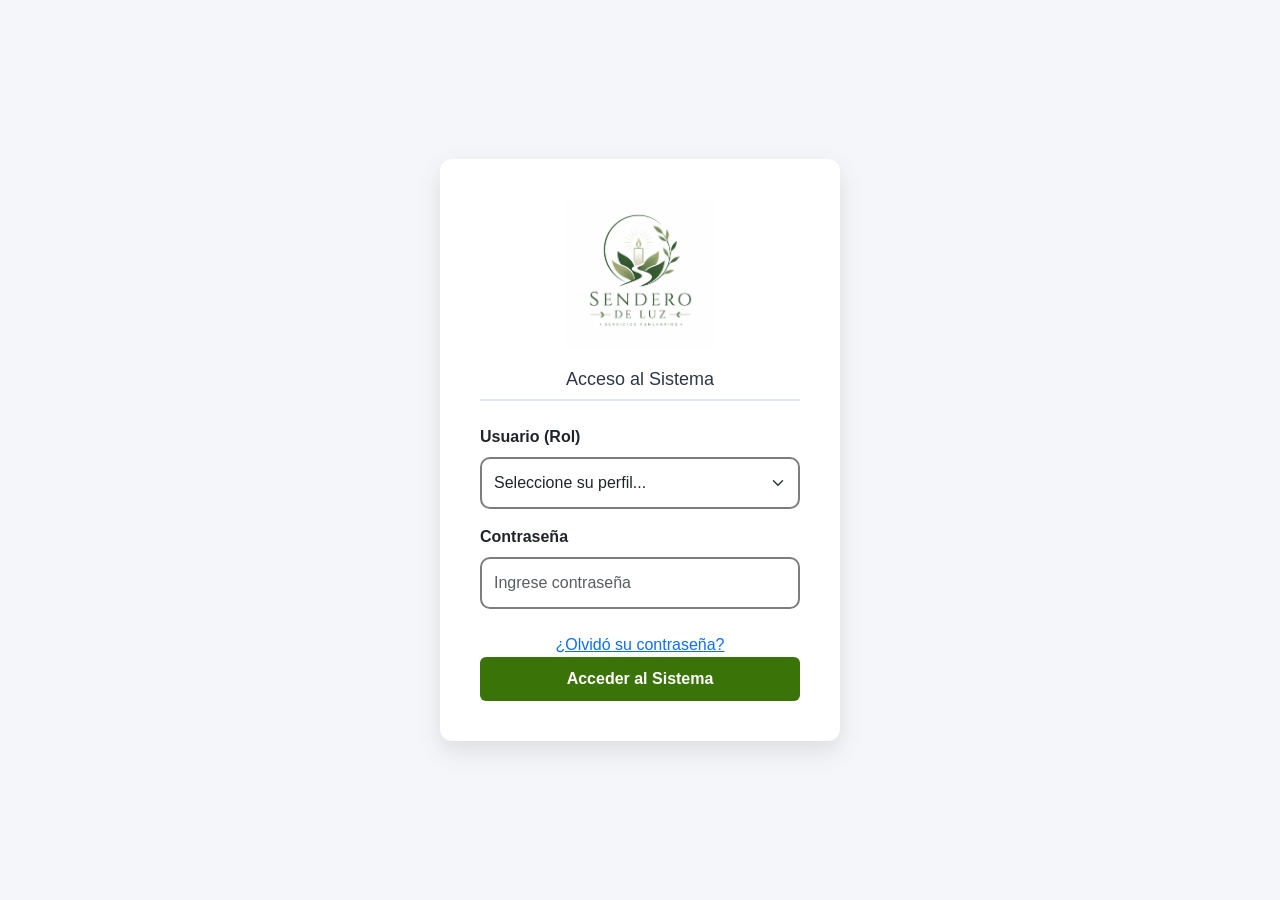
<file: index.html>
<!doctype html>
<html lang="es">
  <head>
    <meta charset="UTF-8" />
    <meta name="viewport" content="width=device-width, initial-scale=1.0" />
    <title>Login - CRM Funeraria</title>
    <link
      href="https://cdn.jsdelivr.net/npm/bootstrap@5.3.3/dist/css/bootstrap.min.css"
      rel="stylesheet"
    />
    <link rel="stylesheet" href="cinthya/style.css" />
    <style>
      /*Estilos rapidos solo para centrar el login de forma elegante*/
      body {
        background-color: #f5f6fa;
        display: flex;
        justify-content: center;
        align-items: center;
        height: 100vh;
        overflow: hidden;
      }
      .login-card {
        background: white;
        padding: 40px;
        border-radius: 12px;
        box-shadow: 0 10px 25px rgba(0, 0, 0, 0.1);
        width: 100%;
        max-width: 400px;
        text-align: center;
      }
      .login-card img {
        max-width: 150px;
        margin-bottom: 20px;
        border-radius: 8px;
      }
      .btn-login {
        background-color: #3a7307;
        color: white;
        width: 100%;
        font-weight: bold;
        padding: 10px;
        border-radius: 6px;
        border: none;
        transition: 0.3s;
      }
      .btn-login:hover {
        background-color: #2b5405;
      }
    </style>
  </head>
  <body>
    <div class="login-card">
      <img src="cinthya/logo.jpeg" alt="Logo CRM" />
      <h3 class="mb-4" style="color: #2d3748">Acceso al Sistema</h3>

      <form id="login-form">
        <div class="mb-3 text-start">
          <label for="username" class="form-label fw-bold">Usuario (Rol)</label>
          <select id="username" class="form-select" required>
            <option value="">Seleccione su perfil...</option>
            <option value="admin">Administrador General</option>
            <option value="vendedor">Asesor de Ventas</option>
          </select>
        </div>

        <div class="mb-4 text-start">
          <label for="password" class="form-label fw-bold">Contraseña</label>
          <input
            type="password"
            id="password"
            class="form-control"
            placeholder="Ingrese contraseña"
            required
          />
        </div>
        <div style="text-align: center; margin-top: 10px">
          <a href="recuperar.html" id="recuperar">¿Olvidó su contraseña?</a>
        </div>

        <button type="submit" class="btn-login">Acceder al Sistema</button>
      </form>
    </div>

    <script src="felipe/auth.js"></script>
  </body>
</html>
</file>
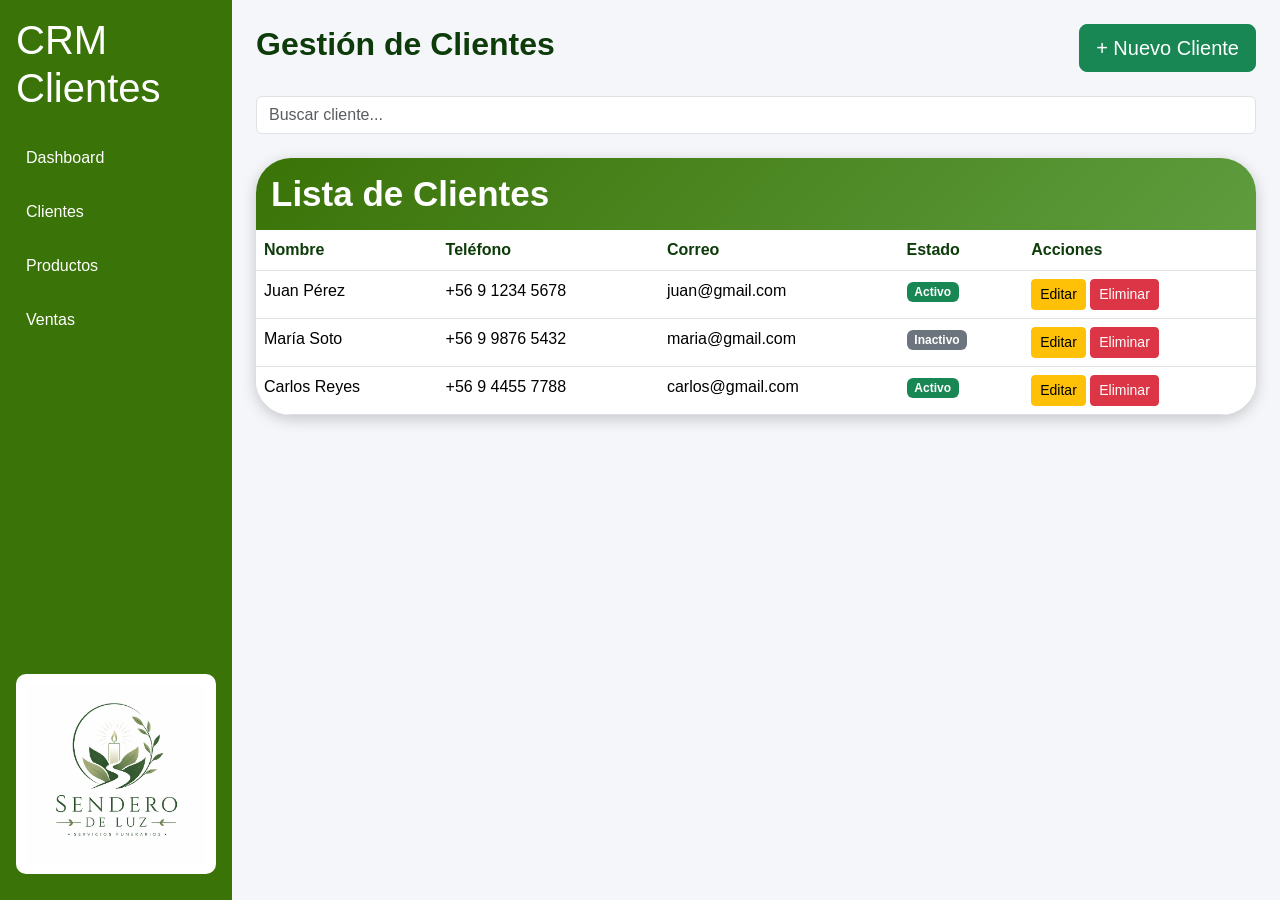
<file: clientes.html>
<!DOCTYPE html>
<html lang="es">
<!--Encabezado-->
<head>
    <!--Configuracion de caracteres como la ñ, acentos, tec-->
    <meta charset="UTF-8">
    <!--Pagina sea responsive(adapta la pagina al tamaño del dispositivo)-->
    <meta name="viewport" content="width=device-width, initial-scale=1.0">
    <!--Nombre de la pestaña del navegador-->
    <title>Clientes CRM</title>
    <!--Bootstrap (libreria CSS)-->
    <link href="https://cdn.jsdelivr.net/npm/bootstrap@5.3.3/dist/css/bootstrap.min.css" rel="stylesheet">
    <!--Conectado al CSS-->
    <link rel="stylesheet" href="style.css">
</head>
<!--Cuerpo de la pagina de clientes-->
<body>
    <div class="d-flex">
        <!--Menu lateral-->
        <div class="sidebar text-white p-3">
            <div>
                <h1 class="mb-4">
                CRM Clientes
                 </h1>
                <!--Lista del menu lateral (opciones)-->
                <div class="nav flex-column">
                    <a href="dashboard.html" class="nav-link">
                        Dashboard
                    </a>
                    <a href="clientes.html" class="nav-link">
                        Clientes
                    </a>
                    <a href="#" class="nav-link">
                        Productos
                    </a>
                    <a href="#" class="nav-link">
                        Ventas
                    </a>
                </div>
            </div>
            <!--Logo de la funeraria, debajo del menu lateral-->
        <img src="logo.jpeg" alt="Logo CRM" class="logo">
        </div>
        <!--================================-->
        <!--Contenido principal-->
        <div class="container-fluid p-4">
            <!--Titulo-->
            <div class="d-flex justify-content-between align-items-center mb-4">
                <h2>Gestión de Clientes</h2>
                <button class="btn btn-success btn-lg">
                    + Nuevo Cliente
                </button>
            </div>
            <!--Buscador-->
            <div class="mb-4">
                <input 
                    type="text"
                    class="form-control"
                    placeholder="Buscar cliente..."
                >
            </div>
            <!--Tabla central de lista de clientes-->
            <div class="card tabla-card">
                <!--Encabezado de la lista-->
                <div class="tabla-header">
                    <h3>Lista de Clientes</h3>
                </div>
                <!--Encabezado (Columnas)-->
                <div class="table-responsive">
                    <table class="table table-hover mb-0">
                        <thead class="encabezado-tabla">
                            <!--Columnas(tr)-->
                            <tr>
                                <th>Nombre</th>
                                <th>Teléfono</th>
                                <th>Correo</th>
                                <th>Estado</th>
                                <th>Acciones</th>
                            </tr>
                        </thead>
                        <!--Datos de la tabla-->
                        <tbody>
                            <!--Filas de los lclientes(tr)-->
                            <tr>
                                <!--Nombre-->
                                <td>Juan Pérez</td>
                                <!--Telefono-->
                                <td>+56 9 1234 5678</td>
                                <!--Correo-->
                                <td>juan@gmail.com</td>
                                <!--Estado del cliente-->
                                <td>
                                    <!--Cajita verde bootstrap-->
                                    <!--Exiten diferentes colores:
                                    bg-:
                                    success -> verde
                                    danger -> rojo
                                    warning -> amarillo
                                    primary -> azul
                                    secondary -> gris 
                                    -->
                                    <span class="badge bg-success">
                                        Activo
                                    </span>
                                </td>
                                <!--Acciones-->
                                <td>
                                    <!--Botones de las acciones-->

                                    <!--Boton del editar-->
                                    <button class="btn btn-warning btn-sm">
                                        Editar
                                    </button>
                                    <!--Boton del eliminar-->
                                    <button class="btn btn-danger btn-sm">
                                        Eliminar
                                    </button>
                                </td>
                            </tr>
                            <!--Cliente 2 (mismo orden anterioir)-->
                            <tr>
                                <td>María Soto</td>
                                <td>+56 9 9876 5432</td>
                                <td>maria@gmail.com</td>
                                <td>
                                    <span class="badge bg-secondary">
                                        Inactivo
                                    </span>
                                </td>
                                <td>
                                    <button class="btn btn-warning btn-sm">
                                        Editar
                                    </button>
                                    <button class="btn btn-danger btn-sm">
                                        Eliminar
                                    </button>
                                </td>
                            </tr>
                            <!--Cliente 3 (mismo orden anterioir)-->
                            <tr>
                                <td>Carlos Reyes</td>
                                <td>+56 9 4455 7788</td>
                                <td>carlos@gmail.com</td>
                                <td>
                                    <span class="badge bg-success">
                                        Activo
                                    </span>
                                </td>
                                <td>
                                    <button class="btn btn-warning btn-sm">
                                        Editar
                                    </button>
                                    <button class="btn btn-danger btn-sm">
                                        Eliminar
                                    </button>
                                </td>
                            </tr>
                        </tbody>
                    </table>
                </div>
            </div>
        </div>
    </div>
</body>
</html>
</file>
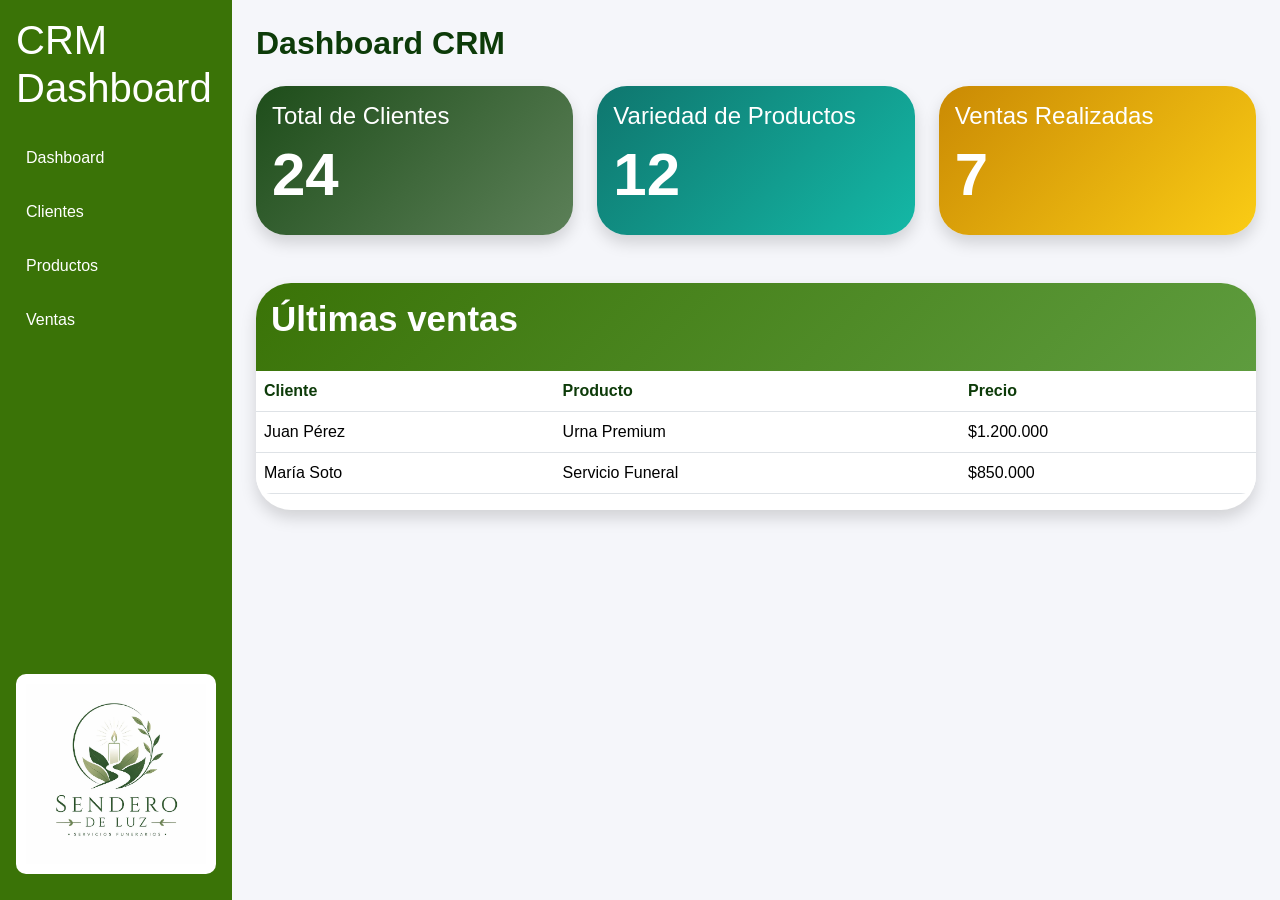
<file: dashboard.html>
<!--Este archivo esta escrito en HTML-->
<!DOCTYPE html>
<!--Idioma de la pagina (español)-->
<html lang="es">
<!--Encabezado-->
<head>
    <!--Configuracion de caracteres como la ñ, acentos, tec-->
    <meta charset="UTF-8">
    <!--Pagina sea responsive(adapta la pagina al tamaño del dispositivo)-->
    <meta name="viewport" content="width=device-width, initial-scale=1.0">
    <!--Nombre de la pestaña del navegador-->
    <title>CRM Ventas</title>
    <!--Bootstrap (libreria CSS)-->
    <link href="https://cdn.jsdelivr.net/npm/bootstrap@5.3.3/dist/css/bootstrap.min.css" rel="stylesheet">
    <!--Conectado al CSS-->
    <link rel="stylesheet" href="style.css">
</head>
<body>
<!--Cuerpo de la pagina, lo visible-->
<!--Crea un contenedor flexbox (caja flexible) -->
<div class="d-flex">
    <!--Sidebar/Menu lateral-->
    <!--text-white hace que el texto sea blanco-->
    <!--p-3 agrega un espacio interioir(p de padding y 3 tamaño mediano)-->
    <!--div es un contenedor para organizar elementos-->
    <div class="sidebar text-white p-3">
        <!--Parte superior del menu-->
        <div>
            <!--Titulo principal-->
            <!--mb-4 es m de margen, b de boton y 4 de tamaño, por ende agrega espacio debajo del titulo-->
            <h1 class="mb-4">
                CRM Dashboard 
            </h1>
            <!--Lista del menu lateral(opciones)-->
            <!--ul es unordered list (lista no ordenada)-->
            <ul class="nav flex-column">
                <!--Item dashboard-->
                <!--nav es un bootstrap que transforma la lista en navegacion-->
                <li class="nav-item">
                    <!--Link-->
                    <!--a es un enlace y hfref define a donde va-->
                    <a href="dashboard.html" class="nav-link text-white">
                        Dashboard
                    </a>
                </li>
                <!--Item clientes-->
                <li class="nav-item">
                    <!--Link-->
                    <a href="clientes.html" class="nav-link text-white">
                        Clientes
                    </a>
                </li>
                <!--Item productos-->
                <li class="nav-item">
                    <!--Link-->
                    <a href="productos.html" class="nav-link text-white">
                        Productos
                    </a>
                </li>
                <!--Item ventas-->
                <li class="nav-item">
                    <!--Link-->
                    <a href="ventas.html" class="nav-link text-white">
                        Ventas
                    </a>
                </li>
            </ul>
        </div>
        <!--Logo de la funeraria, debajo del menu lateral-->
        <!--src indica el archivo de imagen-->
        <!--alt es por si la imagen falla aparece este texto-->
        <img src="logo.jpeg" alt="Logo CRM" class="logo">
    </div>
    <!--Contenido principal-->
    <!--container-fluid es clase bootstrap y hace que el contendor ocupe todo el ancho disponible-->
    <!--p-4 es el padding interno (espacio aldededor del contenido)-->
    <div class="container-fluid p-4">
        <!--Titulo secundario-->
        <!--mb-4 es el margen, espacio debajo-->
        <h2 class="mb-4">
            Dashboard CRM
        </h2>
        <!--Fila de tarjetas-->
        <div class="row">
            <!--Tarjeta clientes-->
            <!--col-md-4 es la division en 12/4 por ende son 3 tarjetas-->
            <div class="col-md-4">
                <!--Cracion de la tarjeta clientes-->
                <!--shadow agerga sombra-->
                <div class="card clientes-card shadow p-3">
                    <!--Titulo mas pequeño, es de la tarjeta-->
                    <h5>
                        Total de Clientes
                    </h5>
                    <h1>
                        24
                    </h1>
                </div>
            </div>
            <!--Tarjeta productos-->
            <div class="col-md-4">
                <div class="card productos-card shadow p-3">
                    <h5>
                        Variedad de Productos
                    </h5>
                    <h1>
                        12
                    </h1>
                </div>
            </div>
            <!--Tarjeta ventas-->
            <div class="col-md-4">
                <div class="card ventas-card shadow p-3">
                    <h5>
                        Ventas Realizadas
                    </h5>
                    <h1>
                        7
                    </h1>
                </div>
            </div>
        </div>
        <!--Tarjeta que tiene la tabla grande-->
        <div class="card tabla-card shadow mt-5">
            <!--Titulo de la tabla-->
            <div class="tabla-header">
                <h3 class="mb-3">
                Últimas ventas
            </h3>
            </div>
            <!--Crea una tabla-->
            <table class="table">
                <!--Encabezado de la tabla-->
                <thead class="encabezado-tabla">
                    <!--Fila del encabezado (columnas)-->
                    <tr>
                        <!--Columna 1-->
                        <th>
                            Cliente
                        </th>
                        <!--Columna 2-->
                        <th>
                            Producto
                        </th>
                        <!--Columna 3-->
                        <th>
                            Precio
                        </th>
                    </tr>
                </thead>
                <!--Cuerpo de la tabla-->
                <tbody>
                    <!--Fila 1-->
                    <tr>
                        <!--Dato 1-->
                        <td>
                            Juan Pérez
                        </td>

                        <!--Dato 2-->
                        <td>
                            Urna Premium
                        </td>
                        <!--Dato 3-->
                        <td>
                            $1.200.000
                        </td>
                    </tr>
                    <!--Fila 2-->
                    <tr>
                        <!--Dato 1-->
                        <td>
                            María Soto
                        </td>
                        <!--Dato 2-->
                        <td>
                            Servicio Funeral
                        </td>
                        <!--Dato 3-->
                        <td>
                            $850.000
                        </td>
                    </tr>
                </tbody>
            </table>
        </div>
    </div>
</div>
</body>
</html>
</file>
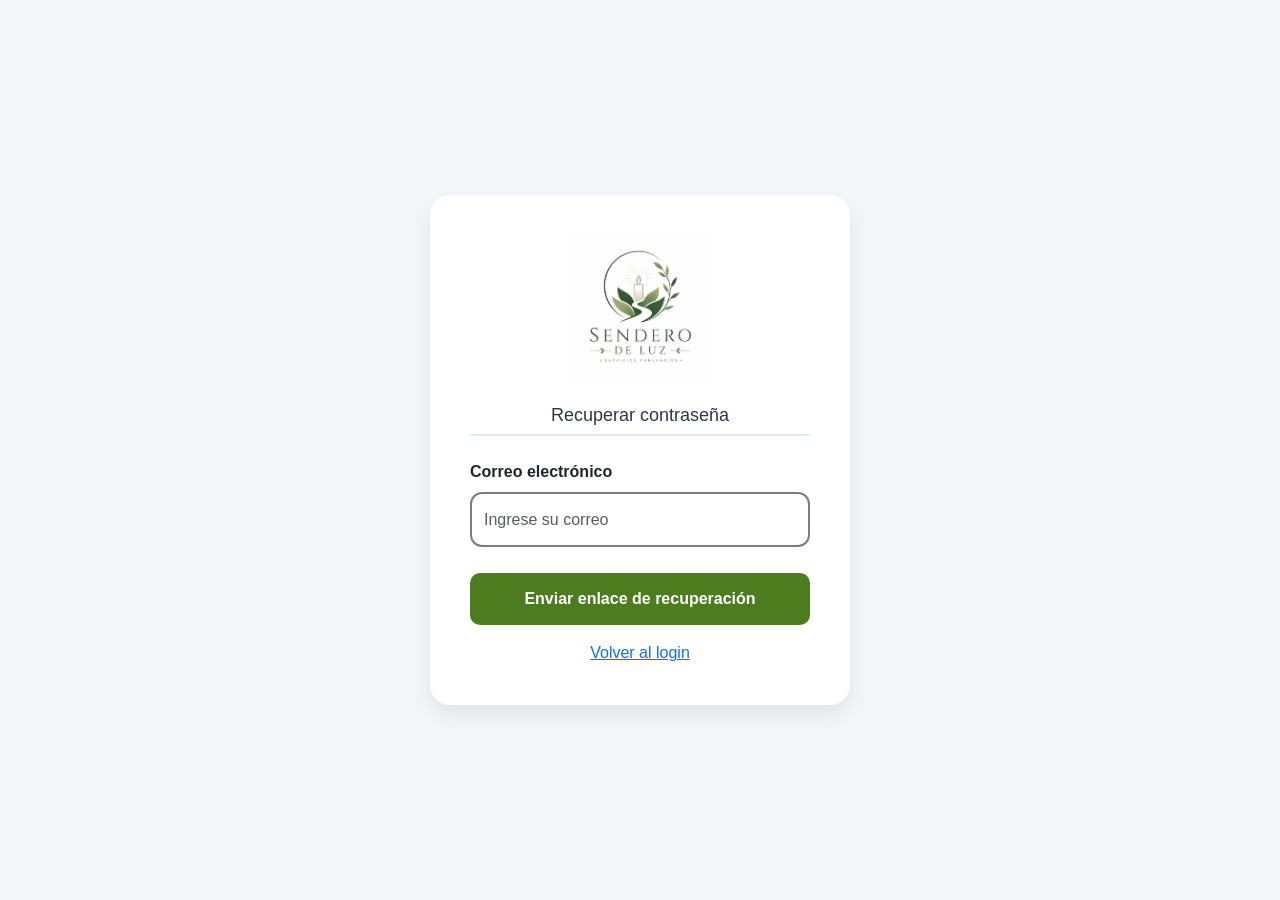
<file: recuperar.html>
<!doctype html>
<html lang="es">
  <head>
    <meta charset="UTF-8" />
    <title>Recuperar contraseña</title>
    <link
      rel="stylesheet"
      href="https://cdn.jsdelivr.net/npm/bootstrap@5.3.3/dist/css/bootstrap.min.css"
    />
    <link rel="stylesheet" href="cinthya/style.css" />
    <style>
      body {
        background: #f5f6fa;
        font-family: Arial, Helvetica, sans-serif;
        display: flex;
        justify-content: center;
        align-items: center;
        min-height: 100vh;
        margin: 0;
      }

      .login-card {
        background: white;
        width: 420px;
        padding: 40px;
        border-radius: 20px;
        box-shadow: 0 10px 25px rgba(0, 0, 0, 0.08);
        text-align: center;
      }

      .login-card img {
        width: 150px;
        height: auto;
        margin-bottom: 20px;
      }

      .form-control {
        height: 55px;
        border-radius: 12px;
      }

      .btn-login {
        background: #4d7c1f;
        color: white;
        border: none;
        width: 100%;
        padding: 14px;
        border-radius: 10px;
        font-weight: bold;
        margin-top: 10px;
      }

      .btn-login:hover {
        background: #3b5f17;
      }
    </style>
  </head>
  <body>
    <div class="login-card">
      <img
        src="cinthya/logo.jpeg"
        alt="Logo CRM"
        style="
          width: 150px;
          height: auto;
          display: block;
          margin: 0 auto 20px auto;
        "
      />
      <h3 class="mb-4" style="color: #2d3748">Recuperar contraseña</h3>

      <form>
        <div class="mb-3 text-start">
          <label class="form-label fw-bold"> Correo electrónico </label>
          <input
            type="email"
            class="form-control"
            placeholder="Ingrese su correo"
            required
          />
        </div>

        <button
          type="button"
          class="btn-login"
          onclick="
            alert('Se ha enviado un enlace de recuperación a su correo.')
          "
        >
          Enviar enlace de recuperación
        </button>

        <div class="mt-3">
          <a href="index.html"> Volver al login </a>
        </div>
      </form>
    </div>
  </body>
</html>
</file>
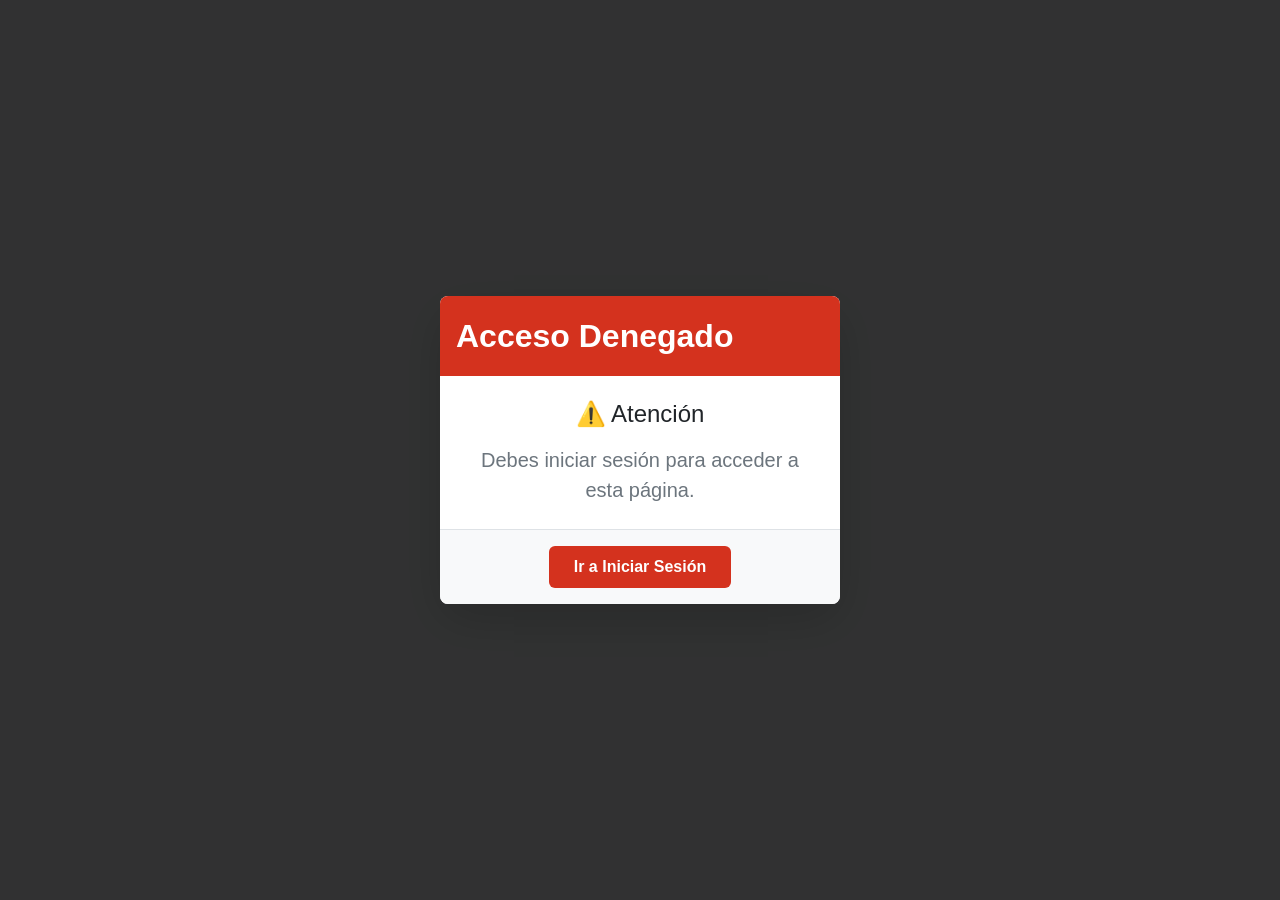
<file: cinthya/ventas.html>
<!doctype html>
<html lang="es">
  <head>
    <!--Confiuracion basica de la pagina-->
    <meta charset="UTF-8" />
    <meta name="viewport" content="width=device-width, initial-scale=1.0" />
    <title>CRM Ventas - Gestión</title>
    <link
      href="https://cdn.jsdelivr.net/npm/bootstrap@5.3.3/dist/css/bootstrap.min.css"
      rel="stylesheet"
    />
    <link rel="stylesheet" href="style.css" />
    <link
      rel="stylesheet"
      href="https://cdn.jsdelivr.net/npm/bootstrap-icons@1.11.3/font/bootstrap-icons.min.css"
    />
  </head>
  <body>
    <!--Boton de menu para celulares-->
    <button
      class="menu-movil"
      id="btnMenu"
      aria-label="Abrir menu"
      aria-expanded="false"
    >
      <i class="bi bi-list"></i>
    </button>
    <div class="menu-overlay" id="menuOverlay"></div>

    <!--Contenedor principal-->
    <div class="d-flex">
      <!--Barra lateral-->
      <div class="sidebar text-white p-3 d-flex flex-column">
        <div>
          <h1 class="mb-4">CRM</h1>
          <h1 class="mb-4">Ventas</h1>
          <!--Menu de navegacion-->
          <ul class="nav flex-column">
            <li class="nav-item">
              <a href="dashboard.html" class="nav-link text-white">Dashboard</a>
            </li>
            <li class="nav-item">
              <a href="clientes.html" class="nav-link text-white">Clientes</a>
            </li>
            <li class="nav-item" id="menu-productos">
              <a href="productos.html" class="nav-link text-white">Productos</a>
            </li>
            <li class="nav-item">
              <a href="ventas.html" class="nav-link text-white fw-bold"
                >Ventas</a
              >
            </li>
          </ul>
        </div>
        <!--Boton cerrar sesion + logo de la funeraria-->
        <div class="mt-auto text-center pt-4">
          <button
            onclick="cerrarSesion()"
            class="btn btn-danger w-100 fw-bold mb-3"
            style="border-radius: 6px"
          >
            Cerrar Sesión
          </button>
          <img src="logo.jpeg" alt="Logo CRM" class="logo" />
        </div>
      </div>
      <!--Contendor principal-->
      <div class="container-fluid p-4">
        <!--Titulo y boton para registrar ventas-->
        <div class="d-flex justify-content-between align-items-center mb-4">
          <h2>Gestión de Ventas</h2>
          <button
            class="btn btn-success btn-lg shadow-sm"
            data-bs-toggle="modal"
            data-bs-target="#modalNuevaVenta"
          >
            + Nueva Venta
          </button>
        </div>
        <!--Buscador de ventas-->
        <div class="mb-4">
          <input
            type="text"
            class="form-control shadow-sm"
            id="inputBuscarVenta"
            placeholder="Buscar venta por número de recibo o cliente..."
          />
        </div>
        <!--Tabla de historial de ventas-->
        <div class="card tabla-card shadow border-0 overflow-hidden">
          <div class="card-body p-0">
            <div class="tabla-header border-0" style="border-radius: 0">
              <h3>Historial de Transacciones</h3>
            </div>
            <div class="table-responsive p-3">
              <table class="table table-hover mb-0 align-middle">
                <!--Encabezados de la tabla-->
                <thead class="encabezado-tabla">
                  <tr>
                    <th>N° Recibo</th>
                    <th>Fecha</th>
                    <th>Cliente</th>
                    <th>Producto / Servicio</th>
                    <th>Total</th>
                    <th>Estado</th>
                    <th>Acciones</th>
                  </tr>
                </thead>
                <!--Ventas de ejemplo-->
                <tbody id="tablaVentasBody">
                  <tr>
                    <td class="fw-bold">#V-003</td>
                    <td>28/05/2026</td>
                    <td>Juan Pérez</td>
                    <td>Plan Diamante</td>
                    <td>$1.500.000</td>
                    <td><span class="badge bg-success">Completado</span></td>
                    <td>
                      <button class="btn btn-sm btn-warning fw-bold btn-editar">
                        Editar Estado
                      </button>
                      <button
                        class="btn btn-sm btn-danger text-white fw-bold btn-eliminar"
                      >
                        Eliminar
                      </button>
                    </td>
                  </tr>
                  <tr>
                    <td class="fw-bold">#V-002</td>
                    <td>27/05/2026</td>
                    <td>Ana Silva</td>
                    <td>Plan Básico</td>
                    <td>$500.000</td>
                    <td>
                      <span class="badge bg-warning text-dark">Pendiente</span>
                    </td>
                    <td>
                      <button class="btn btn-sm btn-warning fw-bold btn-editar">
                        Editar Estado
                      </button>
                      <button
                        class="btn btn-sm btn-danger text-white fw-bold btn-eliminar"
                      >
                        Eliminar
                      </button>
                    </td>
                  </tr>
                  <tr>
                    <td class="fw-bold">#V-001</td>
                    <td>25/05/2026</td>
                    <td>Carlos López</td>
                    <td>Cremación</td>
                    <td>$850.000</td>
                    <td><span class="badge bg-danger">Cancelado</span></td>
                    <td>
                      <button class="btn btn-sm btn-warning fw-bold btn-editar">
                        Editar Estado
                      </button>
                      <button
                        class="btn btn-sm btn-danger text-white fw-bold btn-eliminar"
                      >
                        Eliminar
                      </button>
                    </td>
                  </tr>
                </tbody>
              </table>
            </div>
          </div>
        </div>
      </div>
    </div>
    <!--Modal para registrar una nueva venta-->
    <div
      class="modal fade"
      id="modalNuevaVenta"
      tabindex="-1"
      aria-labelledby="modalNuevaVentaLabel"
      aria-hidden="true"
    >
      <div class="modal-dialog modal-dialog-centered modal-lg">
        <div class="modal-content border-0 shadow">
          <div class="modal-header header-verde text-white">
            <h1 class="modal-title fs-5" id="modalNuevaVentaLabel">
              <i class="bi bi-receipt-cutoff"></i> Registrar Nueva Venta
            </h1>
            <button
              type="button"
              class="btn-close btn-close-white"
              data-bs-dismiss="modal"
              aria-label="Close"
            ></button>
          </div>
          <div class="modal-body px-4 pt-2 pb-4 bg-light">
            <h6 class="text-secondary border-bottom pb-2 mb-4">
              Información de la Transacción
            </h6>
            <!--Formulario de registro-->
            <form id="formVenta">
              <!--Informacion del cliente y servicio-->
              <div class="card mb-3 shadow-sm border-0">
                <div class="card-header header-verde-secundario text-white">
                  <i class="bi bi-person-fill"></i> Información del Cliente y
                  Servicio
                </div>
                <div class="card-body">
                  <div class="row">
                    <div class="col-md-12 mb-3">
                      <!--Cliente-->
                      <label class="form-label">Cliente</label>
                      <input
                        type="text"
                        id="inputCliente"
                        class="form-control"
                        placeholder="Nombre completo del cliente"
                      />
                    </div>
                    <div class="col-md-12 mb-3">
                      <!--Producto o servicio-->
                      <label class="form-label">Producto / Servicio</label>
                      <select id="inputProducto" class="form-select">
                        <option value="">Seleccione una opción...</option>
                        <option value="Plan Funerario Básico">
                          Plan Funerario Básico
                        </option>
                        <option value="Urna de Roble Presidencial">
                          Urna de Roble Presidencial
                        </option>
                        <option value="Urna Metálica Standard">
                          Urna Metálica Standard
                        </option>
                        <option value="Servicio de Cremación">
                          Servicio de Cremación
                        </option>
                      </select>
                    </div>
                  </div>
                </div>
              </div>

              <div class="card mb-3 shadow-sm border-0">
                <div class="card-header header-verde-secundario text-white">
                  <i class="bi bi-cash-stack"></i> Detalles del Pago y Estado
                </div>
                <div class="card-body">
                  <div class="row">
                    <div class="col-md-6 mb-3">
                      <!--Monto total de la venta-->
                      <label class="form-label">Total a cobrar ($)</label>
                      <input
                        type="number"
                        id="inputTotal"
                        class="form-control"
                        placeholder="Ej: 500000"
                      />
                    </div>
                    <div class="col-md-6 mb-3">
                      <!--Estado actual de la venta-->
                      <label class="form-label">Estado de la Venta</label>
                      <select id="inputEstado" class="form-select">
                        <option value="Pendiente">Pendiente</option>
                        <option value="Completado">Completado</option>
                        <option value="Cancelado">Cancelado</option>
                      </select>
                    </div>
                  </div>
                </div>
              </div>
            </form>
          </div>
          <!--Botones de accion-->
          <div class="modal-footer bg-light border-top-0">
            <button
              type="button"
              class="btn btn-secondary px-4"
              data-bs-dismiss="modal"
            >
              Cancelar
            </button>
            <button
              type="button"
              class="btn btn-success px-4"
              id="btnGuardarVenta"
            >
              Guardar Venta
            </button>
          </div>
        </div>
      </div>
    </div>
    <script src="../felipe/auth.js"></script>
    <script src="https://cdn.jsdelivr.net/npm/bootstrap@5.3.3/dist/js/bootstrap.bundle.min.js"></script>
    <script>
      document.addEventListener("DOMContentLoaded", function () {
        // ==========================================
        // 1. Historial de ejemplos de base de datos(los 3 registros originales)
        // ==========================================
        const ventasPredetermindas = [
          {
            id: 1,
            recibo: "#V-001",
            fecha: "28/05/2026",
            cliente: "Carlos Mendoza",
            producto: "Plan Funerario Básico",
            total: 850000,
            estado: "Completado",
          },
          {
            id: 2,
            recibo: "#V-002",
            fecha: "29/05/2026",
            cliente: "María José Olavarría",
            producto: "Urna de Roble Presidencial",
            total: 2100000,
            estado: "Completado",
          },
          {
            id: 3,
            recibo: "#V-003",
            fecha: "30/05/2026",
            cliente: "Andrés Silva",
            producto: "Urna Metálica Standard",
            total: 350000,
            estado: "Cancelado",
          },
        ];

        //Funcion para leer de localstorage
        function obtenerVentas() {
          const ventasGuardadas = localStorage.getItem("crm_ventas");
          if (!ventasGuardadas) {
            localStorage.setItem(
              "crm_ventas",
              JSON.stringify(ventasPredetermindas),
            );
            return ventasPredetermindas;
          }
          return JSON.parse(ventasGuardadas);
        }

        //Funcion para guardar en localstorage
        function guardarVentas(arrayVentas) {
          localStorage.setItem("crm_ventas", JSON.stringify(arrayVentas));
        }

        // ==========================================
        // 2. Funcion para renderizar la tabla en pantalla
        // ==========================================
        function renderizarTablaVentas() {
          const listaVentas = obtenerVentas();
          const tbody = document.getElementById("tablaVentasBody");
          //Se limpi para evitar duplicados
          tbody.innerHTML = "";

          listaVentas.forEach((venta) => {
            const totalFormateado =
              typeof venta.total === "number"
                ? "$" + venta.total.toLocaleString("es-CL")
                : venta.total;

            //Armonia de diseño unificada para los estados
            let claseEstado = "";
            if (venta.estado === "Completado") claseEstado = "bg-success";
            else if (venta.estado === "Pendiente")
              claseEstado = "bg-warning text-dark";
            //Se usa el rojo de la primera imagen
            else claseEstado = "bg-danger";

            const nuevaFila = document.createElement("tr");
            nuevaFila.innerHTML = `
                    <td class="fw-bold">${venta.recibo}</td>
                    <td>${venta.fecha}</td>
                    <td>${venta.cliente}</td>
                    <td>${venta.producto}</td>
                    <td>${totalFormateado}</td>
                    <td><span class="badge ${claseEstado}">${venta.estado}</span></td>
                    <td>
                        <button class="btn btn-sm btn-warning text-dark btn-editar" data-id="${venta.id}">Editar</button>
                        <button class="btn btn-sm btn-danger text-white btn-eliminar" data-id="${venta.id}">Eliminar</button>
                    </td>
                `;
            tbody.appendChild(nuevaFila);
          });
        }
        // ==========================================
        // 3. Registrar nueva venta desde el modal (IDs Corregidos)
        // ==========================================
        document
          .getElementById("btnGuardarVenta")
          .addEventListener("click", function () {
            //Obtiene los valores utilizando los IDs exactos
            const cliente = document.getElementById("inputCliente").value;
            const producto = document.getElementById("inputProducto").value;
            const total = document.getElementById("inputTotal").value;
            const estado = document.getElementById("inputEstado").value;
            //Valida que no estén vacíos
            if (!cliente || !producto || !total) {
              alert(
                "Por favor, completa todos los campos para registrar la venta.",
              );
              return;
            }
            const listaVentas = obtenerVentas();
            //Formatea la fecha actual (DD/MM/YYYY)
            const fechaActual = new Date();
            const dia = String(fechaActual.getDate()).padStart(2, "0");
            const mes = String(fechaActual.getMonth() + 1).padStart(2, "0");
            const anio = fechaActual.getFullYear();
            const fechaFormateada = `${dia}/${mes}/${anio}`;
            //Un generador dinámico de número correlativo secuencial
            const siguienteNumero = listaVentas.length + 1;
            const numRecibo = "#V-" + String(siguienteNumero).padStart(3, "0");
            //Crea el objeto de la nueva venta
            const nuevaVenta = {
              //ID unico para saber cual editar/eliminar
              id: Date.now(),
              recibo: numRecibo,
              fecha: fechaFormateada,
              cliente: cliente,
              producto: producto,
              total: parseInt(total),
              estado: estado,
            };
            //Inserta arriba, guardar en memoria y redibujar la tabla
            listaVentas.unshift(nuevaVenta);
            guardarVentas(listaVentas);
            renderizarTablaVentas();
            //Cierra el modal y limpia el formulario
            document.getElementById("formVenta").reset();
            const modalElement = document.getElementById("modalNuevaVenta");
            const modalInstance = bootstrap.Modal.getInstance(modalElement);
            modalInstance.hide();
          });

        // ==========================================
        // 4. Logica de persistencia para editar y eliminar
        // ==========================================
        document
          .getElementById("tablaVentasBody")
          .addEventListener("click", function (e) {
            const listaVentas = obtenerVentas();
            //Accion: ELIMINAR
            if (e.target.classList.contains("btn-eliminar")) {
              if (
                confirm(
                  "¿Estás seguro de que deseas eliminar esta venta permanentemente?",
                )
              ) {
                const idVenta = parseInt(e.target.getAttribute("data-id"));
                //Si es uno de los registros nuevos basados en timestamp
                let listaFiltrada = listaVentas.filter((v) => v.id !== idVenta);
                //Si se presiona eliminar en un registro predeterminado antiguo (ID 1, 2 o 3)
                if (listaFiltrada.length === listaVentas.length) {
                  const fila = e.target.closest("tr");
                  const reciboTexto = fila.querySelector("td").innerText;
                  listaFiltrada = listaVentas.filter(
                    (v) => v.recibo !== reciboTexto,
                  );
                }
                guardarVentas(listaFiltrada);
                renderizarTablaVentas();
              }
            }
            //Accion: EDITAR ESTADO (Cambia dinámicamente y guarda)
            if (e.target.classList.contains("btn-editar")) {
              const idVenta = parseInt(e.target.getAttribute("data-id"));
              const fila = e.target.closest("tr");
              const reciboTexto = fila.querySelector("td").innerText;
              //Busca la venta en el almacenamiento
              const ventaTarget = listaVentas.find(
                (v) => v.id === idVenta || v.recibo === reciboTexto,
              );
              if (ventaTarget) {
                //Rota entre los estados
                if (ventaTarget.estado === "Pendiente") {
                  ventaTarget.estado = "Completado";
                } else if (ventaTarget.estado === "Completado") {
                  ventaTarget.estado = "Cancelado";
                } else {
                  ventaTarget.estado = "Pendiente";
                }
                guardarVentas(listaVentas);
                renderizarTablaVentas();
              }
            }
          });

        // ==========================================
        // 5. Filtrar entas en tiempo real
        // ==========================================
        document
          .getElementById("inputBuscarVenta")
          .addEventListener("input", function (e) {
            const textoBusqueda = e.target.value.toLowerCase();
            const filas = document.querySelectorAll("#tablaVentasBody tr");
            filas.forEach((fila) => {
              const textoFila = fila.innerText.toLowerCase();
              if (textoFila.includes(textoBusqueda)) {
                fila.classList.remove("d-none");
              } else {
                fila.classList.add("d-none");
              }
            });
          });
        //Ejecuta la carga inicial de registros
        renderizarTablaVentas();
      });
    </script>
    <!--Menu lateral para celulares-->
    <script>
      const btnMenu = document.getElementById("btnMenu");
      const sidebar = document.querySelector(".sidebar");
      const overlay = document.getElementById("menuOverlay");

      function cambiarMenu() {
        const abierto = sidebar.classList.toggle("menu-abierto");

        overlay.classList.toggle("visible", abierto);
        btnMenu.setAttribute("aria-expanded", abierto);
        btnMenu.classList.toggle("menu-abierto", abierto);
        btnMenu.innerHTML = abierto
          ? '<i class="bi bi-x-lg"></i>'
          : '<i class="bi bi-list"></i>';
      }

      btnMenu.addEventListener("click", cambiarMenu);
      overlay.addEventListener("click", cambiarMenu);

      sidebar.querySelectorAll(".nav-link").forEach((enlace) => {
        enlace.addEventListener("click", () => {
          if (sidebar.classList.contains("menu-abierto")) {
            cambiarMenu();
          }
        });
      });
    </script>
  </body>
</html>
</file>
<file: cinthya/style.css>
/*=====================================*/
/*Coinfiguracion general de la pagina*/
/*=====================================*/
body {
    /*Color de fondo*/
    background-color: #f5f6fa;
    /*Tipo de letra*/
    font-family: Arial, Helvetica, sans-serif;
    margin: 0;
    padding: 0;
    /*Permite que el contenido se posicione al lado de la sidebar*/
    display: flex; 
}

/*=====================================*/
/* Menu lateral fijo*/
/*=====================================*/
.sidebar {
    /*Color verde*/
    background-color: #3A7307;
    /*Ancho del menu*/
    width: 250px;
    /*Altura completa de pantalla*/
    /*El 100 es el porcentaje de la pantalla vertical*/
    height: 100vh;
    /*Flexbox*/
    display: flex;
    /*Elementos en columna*/
    flex-direction: column;
    /*Separar contenido arriba y abajo*/
    justify-content: space-between;
    /*Espacio interno*/
    padding: 20px;
    box-sizing: border-box;
    /*Mantiene la barra fija al hacer scroll*/
    position: fixed; 
    left: 0;
    top: 0;
}

/*=====================================*/
/*Componentes del catalogo de productos (Ajustes de Felipe)*/
/*=====================================*/
/*Contenedor principal*/
.container {
    /*Desplazamiento de seguridad(250px de barra + 20px espacio)*/
    margin-left: 270px; 
    padding: 40px;
    flex: 1;
    max-width: 100%;
    box-sizing: border-box;
}
/*Titulos principales*/
h2 {
    color: #18421B;
    font-size: 40px;
    margin-bottom: 8px;
}
/*Subtitulos*/
h3 {
    color: #4a5568;
    font-size: 18px;
    margin-top: 0;
    margin-bottom: 20px;
    border-bottom: 2px solid #e2e8f0;
    padding-bottom: 8px;
}

/*=====================================*/
/*Tarjetas pricipales */
/*=====================================*/
.card-form, .card-table {
    background-color: #ffffff;
    border-radius: 8px;
    padding: 24px;
    margin-bottom: 30px;
    box-shadow: 0 4px 6px -1px rgba(0, 0, 0, 0.05), 0 2px 4px -1px rgba(0, 0, 0, 0.03);
}
/*=====================================*/
/*Logica de formularios*/
/*=====================================*/
/*Campos de formularios*/
.form-group {
    margin-bottom: 18px;
}
/*Etiquetas de los campos*/
.form-group label {
    display: block;
    margin-bottom: 8px;
    font-weight: bold;
    font-size: 14px;
    color: #4a5568;
}
/*Inputs, select y textarea*/
.form-group input, 
.form-group select, 
.form-group textarea {
    width: 100%;
    padding: 10px 14px;
    border: 1px solid #cbd5e1;
    border-radius: 6px;
    font-size: 14px;
    background-color: #ffffff;
    box-sizing: border-box;
    transition: border-color 0.2s, box-shadow 0.2s;
}

/*=====================================*/
/*Efecto focus usando el verde de la funeraria*/
/*=====================================*/
/*Efecto al seleccionar un campo*/
.form-group input:focus, 
.form-group select:focus, 
.form-group textarea:focus {
    outline: none;
    border-color: #3A7307;
    box-shadow: 0 0 0 3px rgba(58, 115, 7, 0.15);
}

/*=====================================*/
/*Boton de envio con el verde de la funeraria*/
/*=====================================*/
/*Boton principal*/
.btn-submit {
    background-color: #3A7307;
    color: #ffffff;
    padding: 12px 24px;
    border: none;
    border-radius: 6px;
    font-weight: bold;
    cursor: pointer;
    width: 100%;
    font-size: 15px;
    transition: background-color 0.2s;
}
/*Efecto al pasar el mouse*/
.btn-submit:hover {
    /*Un tono mas oscuro del verde para el feedback visual */
    background-color: #2b5405;
}

/*=====================================*/
/*Tabla de catalogo*/
/*=====================================*/
/*Tabla de productos*/
.table-catalog {
    width: 100%;
    border-collapse: collapse;
    text-align: left;
}
/*Encabezados de la tabla*/
.table-catalog th {
    background-color: #f8fafc;
    color: #000;
    font-size: 20px !important;
    font-weight: bold !important;
    color: black;
}
/*Celdas de la tabla*/
.table-catalog td {
    padding: 14px 16px;
    border-bottom: 1px solid #edf2f7;
    font-size: 20px;
    color: #2d3748;
}
/*=====================================*/
/*Distintivos de categorias y estados (HU01 y HU02)*/
/*=====================================*/
/*Estados y categorias*/
.badge-category {
    background-color: #edf2f7;
    color: #4a5568;
    padding: 4px 8px;
    border-radius: 4px;
    font-size: 12px;
    font-weight: 500;
}
/*Estado general*/
.badge-status {
    padding: 4px 8px;
    border-radius: 4px;
    font-size: 12px;
    font-weight: bold;
    display: inline-block;
}
/*Estado activo*/
.badge-active {
    background-color: #c6f6d5;
    color: #22543d;
}
/*Estado inactivo*/
.badge-inactive {
    background-color: #fed7d7;
    color: #742a2a;
}
/*=====================================*/
/*Aplicacion del borrado logico (Atenuación de fila inactiva - HU02)*/
/*=====================================*/
/*Fila deshabilitada*/
.row-disabled {
    opacity: 0.55;
    background-color: #f7fafc;
}
/*=====================================*/
/*Botones de acciones*/
/*=====================================*/
/*Botones de acciones*/
.btn-action {
    padding: 6px 12px;
    font-size: 13px;
    font-weight: bold;
    cursor: pointer;
    border: none;
    border-radius: 4px;
    margin-right: 6px;
    transition: transform 0.1s, opacity 0.2s;
}
/*Efecto de botones*/
.btn-action:hover {
    opacity: 0.9;
    transform: translateY(-1px);
}
/*Boton editar*/
.btn-edit {
    background-color: #ecc94b; /* Amarillo sutil para edición */
    color: #1a202c;
}
/*Boton desactivar*/
.btn-disable {
    background-color: #e53e3e; /* Rojo para desactivación suave */
    color: #ffffff;
}
/*Boton activar*/
.btn-enable {
    background-color: #38a169; /* Verde estándar para activación */
    color: #ffffff;
}
/*=====================================*/
/*Alertas flotantes del sistema (Toasts de UX interactiva)*/
/*=====================================*/
/*Alertas flotantes*/
.toast-notification {
    position: fixed;
    top: 20px;
    right: 20px;
    padding: 16px 24px;
    border-radius: 6px;
    color: #ffffff;
    font-weight: bold;
    font-size: 14px;
    box-shadow: 0 10px 15px -3px rgba(0, 0, 0, 0.1), 0 4px 6px -2px rgba(0, 0, 0, 0.05);
    z-index: 1000;
    transition: opacity 0.3s ease;
    background-color: #3182ce;
}
/*Alerta de exito*/
.toast-success { background-color: #38a169; }
/*Alerta de erorr*/
.toast-error { background-color: #e53e3e; }

/* ========================================================= */
/*Estructura Dashboard: barra fija y contenido empujado*/
/* ========================================================= */
/*1.Barra lateral fija (Inamovible a la izquierda)*/
.sidebar {
    /*La clava en la pantalla*/
    position: fixed !important; 
    top: 0;
    left: 0;
    width: 250px !important;
    height: 100vh !important;
    background-color: #3A7307;
    display: flex;
    flex-direction: column;
    justify-content: space-between;
    padding: 20px;
    /*Garantiza que nadie se le superponga */
    z-index: 1000; 
}

/*2.Contenedor principal del dahboard (Respeta el espacio de la barra)*/
.container-fluid {
    /*Empuja el contenido exactamente 250px a la derecha*/
    margin-left: 250px !important;
    /* Calcula el ancho restante */ 
    width: calc(100% - 250px) !important; 
    min-height: 100vh;
    background-color: #f5f6fa; /* Fondo gris claro */
    padding: 2rem !important; 
}

/*3.Encabezado de las tablas */
.tabla-header {
    padding: 20px 25px;
    background-color: #3A7307; /* Verde */
    border-radius: 25px 25px 0 0;
}
/*4.Titulo dentro del encabezado*/
.tabla-header h3 {
    margin: 0 !important;
    font-size: 1.8rem;
    font-weight: bold;
    color: white;
}

/*5.Logo de la funeraria*/
.logo {
    width: 100%;
    max-width: 180px;
    height: auto;
    display: block;
    margin: 0 auto;
    border-radius: 12px;
    /*Fondo blanco para que resalte el texto oscuro del logo*/
    background-color: white;
    padding: 10px;
}

/*6.Enlaces del menu*/
.sidebar .nav-link {
    color: #ffffff !important;
    margin-bottom: 5px;
    padding: 10px 15px;
    border-radius: 6px;
    transition: background-color 0.2s;
}
/*7.Efecto hover del menu*/
.sidebar .nav-link:hover {
    background-color: rgba(255, 255, 255, 0.15); 
}

/*Evitar el scroll horizontal accidental en toda la pagina*/
body {
    overflow-x: hidden;
}
/* ===================================== */
/*Tarjetas del dashboard*/
/* ===================================== */
/*Tarjetas del dashboard*/
.clientes-card, 
.productos-card,
.ventas-card{
    background: linear-gradient(135deg, #1E4D1A, #5C8058);
    color: white;
    border: none;
    border-radius: 25px;
    min-height: 180px;
    padding: 25px;
    box-shadow: 0 8px 20px rgba(0,0,0,0.15);
    width: 100%;
    min-height: 180px;
    transition: transform 0.2s ease, box-shadow 0.2s ease;

}
/*Tarjeta de productos*/
.productos-card{
    background: linear-gradient(135deg, #0F766E, #14B8A6);
    color: white;
    border: none;
    border-radius: 25px;
}
/*Tarjeta de ventas*/
.ventas-card{
    background: linear-gradient(135deg, #CA8A04, #FACC15);
    color: white;
    border: none;
    border-radius: 25px;
}
/*Numeros principales de las tarjetas y ajuste separacion superior*/
.clientes-card h1,
.productos-card h1,
.ventas-card h1{
    font-size: 4rem;
    font-weight: bold;
    margin-top: 10px;
}
/*Sombra suave*/
.clientes-card,
.productos-card,
.ventas-card{
    box-shadow: 0 8px 20px rgba(0,0,0,0.15) !important;
}
/*Tarjetas se mueven al pasar el mouse(hover)*/
.clientes-card:hover,
.productos-card:hover,
.ventas-card:hover{
    transform: translateY(-5px);
}
/*Columnas con mismo tamaño*/
.col{
    flex: 1;
}
/*Distribucion horizontal de tarjetas*/
.row.g-4{
    display: flex;
}
/*Cada tarjeta ocupa el mismo espacio*/
.row.g-4 .col-md-4{
    flex: 1;
}
/*Ajuste del ancho del contenido principal*/
.container-fluid{
    margin-left: 250px !important;
    width: calc(100vw - 250px) !important;
}
/*Fondo verde reutilizable*/
.header-verde{
    background-color: #3A7307;
}
/* ===================================== */
/*Campos del formulario*/
/* ===================================== */
/*Inputs, y listas desplegables*/
.form-control,
.form-select{
    border: 2px solid #7D7D7D;
    border-radius: 10px;
    padding: 12px;
}
/*Cuando el usuario hace clic*/
.form-control:focus,
.form-select:focus{
    border-color: #3A7307;
    box-shadow: 0 0 0 4px rgba(58,115,7,0.15);
}
/*Encabezado del modal*/
.modal-header{
    background-color: #3A7307;
    border-bottom: none;
}
/*Titulo del modal*/
.modal-title{
    color: white !important;
    font-weight: bold;
    font-size: 2rem;
}
/*Boton para cerrar el modal*/
.modal-header .btn-close{
    filter: brightness(0) invert(1);
}
/*Encabezados de las tablas*/
th{
    font-size: 20px !important;
    font-weight: bold !important;
}
/*Boton verde principal*/
.btn-success{
    background-color: #3B7A00;
    border-color: #3B7A00;
}
/*Encabezado personalizado de los modales*/
.encabezado-modal{
    background-color: #38761d;
    color: white;
    padding: 20px 25px;
}
/*Encabezados de secciones internas*/
.header-verde-secundario{
    background-color: #38761d !important;
    color: white;
}
/* ===================================== */
/*Botones mismo ancho*/
/* ===================================== */
/*Botones desactivar/activar con el mismo tamaño*/
.btn-toggle-estado{
    width: 110px;
}
/*Botones de estado del mismo largo*/
.badge{
    display: inline-block;
    width: 100px;
    text-align: center;
}
/*Botones de modal se mueven hacia arriba al pasar el mouse*/
.btn-success:hover{
    transform: translateY(-5px);
    transition: transform 0.5s ease;
}
/* ===================================== */
/*Diseño para celulares*/
/* ===================================== */
@media (max-width: 768px) {
    body {
        display: block;
        overflow-x: hidden;
    }

    /* Contenedor general */
    body > .d-flex {
        flex-direction: column;
        width: 100%;
    }

    /* Oculto en computadoras */
.menu-movil,
.menu-overlay {
    display: none;
}

@media (max-width: 768px) {
    body {
        display: block;
        overflow-x: hidden;
    }

    /* Botón sándwich */
    .menu-movil {
        display: flex;
        position: fixed;
        top: 15px;
        left: 15px;
        width: 48px;
        height: 48px;
        align-items: center;
        justify-content: center;
        background-color: #3A7307;
        color: white;
        border: none;
        border-radius: 8px;
        font-size: 30px;
        z-index: 1200;
        cursor: pointer;
    }

    /* Menú lateral cerrado */
    .sidebar {
        position: fixed !important;
        top: 0;
        left: 0;
        width: 250px !important;
        height: 100vh !important;
        transform: translateX(-100%);
        transition: transform 0.3s ease;
        z-index: 1100;
        overflow-y: auto;
    }

    /* Menú abierto */
    .sidebar.menu-abierto {
        transform: translateX(0);
    }

    /* Fondo oscuro */
    .menu-overlay {
        position: fixed;
        inset: 0;
        background-color: rgba(0, 0, 0, 0.45);
        z-index: 1050;
    }

    .menu-overlay.visible {
        display: block;
    }

    /* Enlaces verticales dentro del menú */
    .sidebar .nav {
        flex-direction: column;
    }

    .sidebar .nav-link {
        width: 100%;
        text-align: left;
    }

    /* Contenido ocupa toda la pantalla */
    .container-fluid,
    .container {
        margin-left: 0 !important;
        width: 100% !important;
        padding: 75px 15px 15px !important;
    }
}

    /* Menú horizontal */
    .sidebar .nav {
        flex-direction: row;
        flex-wrap: wrap;
        gap: 5px;
    }

    .sidebar .nav-link {
        flex: 1 1 45%;
        text-align: center;
        padding: 8px;
    }

    /* Logo más pequeño */
    .logo {
        max-width: 100px;
        margin-top: 15px;
    }

    /* Contenido principal */
    .container-fluid,
    .container {
        margin-left: 0 !important;
        width: 100% !important;
        padding: 15px !important;
    }

    /* Encabezado y botón uno debajo del otro */
    .container-fluid > .d-flex {
        flex-direction: column;
        align-items: stretch !important;
        gap: 12px;
    }

    h2 {
        font-size: 28px;
    }

    /* Tarjetas del dashboard */
    .row.g-4 {
        flex-direction: column;
    }

    .clientes-card,
    .productos-card,
    .ventas-card {
        min-height: 140px;
        padding: 18px;
    }

    .clientes-card h1,
    .productos-card h1,
    .ventas-card h1 {
        font-size: 2.5rem;
    }

    /* Tablas */
    .table-responsive {
        overflow-x: auto;
    }

    th,
    .table-catalog th,
    .table-catalog td {
        font-size: 14px !important;
        white-space: nowrap;
    }

    /* Ventanas de formularios */
    .modal-dialog {
        margin: 10px;
    }

    .modal-title {
        font-size: 1.3rem;
    }

    /* Alertas flotantes */
    .toast-notification {
        left: 15px;
        right: 15px;
        top: 15px;
    }
    @media (max-width: 768px) {
    /* Evita que el botón cubra los títulos */
    .container-fluid,
    .container {
        padding-top: 90px !important;
    }

    /* Al abrir el menú, mueve el botón a la derecha */
    .menu-movil.menu-abierto {
        left: auto;
        right: 15px;
    }

    /* Deja espacio para CRM y el botón */
    .sidebar {
        padding-top: 25px !important;
        padding-right: 75px !important;
    }

    /* Corrige el tamaño de los títulos */
    .sidebar h1 {
        font-size: 30px;
        margin-left: 0;
    }

    /* El título principal ya no queda debajo del botón */
    .container-fluid h2,
    .container h2 {
        margin-top: 0;
    }
}
}

/* ===================================== */
/*Correccion final del menu movil*/
/* ===================================== */
.menu-movil,
.menu-overlay {
    display: none;
}

@media (max-width: 768px) {
    .menu-movil {
        display: flex !important;
        position: fixed;
        top: 15px;
        left: 15px;
        width: 48px;
        height: 48px;
        align-items: center;
        justify-content: center;
        background-color: #3A7307;
        color: white;
        border: none;
        border-radius: 8px;
        font-size: 30px;
        z-index: 1200;
        cursor: pointer;
    }

    .menu-movil.menu-abierto {
        left: auto;
        right: 15px;
    }

    .sidebar {
        position: fixed !important;
        top: 0;
        left: 0;
        width: 250px !important;
        height: 100vh !important;
        transform: translateX(-100%);
        transition: transform 0.3s ease;
        z-index: 1100;
        overflow-y: auto;
        padding-top: 25px !important;
        padding-right: 75px !important;
    }

    .sidebar.menu-abierto {
        transform: translateX(0);
    }

    .menu-overlay {
        position: fixed;
        inset: 0;
        background-color: rgba(0, 0, 0, 0.45);
        z-index: 1050;
    }

    .menu-overlay.visible {
        display: block;
    }

    .sidebar .nav {
        flex-direction: column !important;
        flex-wrap: nowrap !important;
        gap: 0;
    }

    .sidebar .nav-link {
        width: 100%;
        flex: none;
        text-align: left !important;
        padding: 10px 15px;
    }

    .container-fluid,
    .container {
        margin-left: 0 !important;
        width: 100% !important;
        padding: 90px 15px 15px !important;
    }
}
</file>
<file: style.css>
/*====================================*/
/*Configuracion de toda la pagina*/
body{
    /*Color de fondo*/
    background-color: #f5f6fa;

    /*Tipo de letra*/
    font-family: Arial, Helvetica, sans-serif;
}

/*====================================*/
/*Menu lateral*/
.sidebar{
    /*Color verde*/
    background-color: #3A7307;

    /*Ancho del menu*/
    width: 250px;

    /*Altura completa de pantalla*/
    /* El 100 es el procentaje de la pantalla vertical*/
    height: 100vh;

    /*Flexbox*/
    display: flex;

    /*Elementos en columna*/
    flex-direction: column;

    /*Separar contenido arriba y abajo*/
    justify-content: space-between;

    /*Espacio interno*/
    padding: 20px;
}


/*====================================*/
/*Logo*/
.logo{
    /*Ancho imagen*/
    width: 200px;

    /*Bordes redondeados*/
    border-radius: 10px;

    /*Separacion inferior*/
    margin-bottom: 10px;

    /*Color de fondo blanco*/
    background-color: white;

    /*Espacio interno*/
    padding: 10px;
}

/*====================================*/
/*Links del menu*/
.nav-link{
    /*Color texto*/
    color: white;

    /*Espaciado interno*/
    padding: 10px;

    /*Separacion entre botones*/
    margin-bottom: 10px;

    /*Bordes redondeados*/
    border-radius: 10px;

    /*Velocidad de la transicion*/
    transition: 0.5s;
}

/*====================================*/
/*Efecto hover (al pasar el mouse sobre elementos) del menu*/
.nav-link:hover{
    /*Color al pasar mouse*/
    background-color: #134A07;

    /*Mantener texto blanco*/
    color: white;
}

/*====================================*/
/*Tarjetas*/
.card{
    /*Texto blanco*/
    color: white;

    /*Sin borde*/
    border: none;

    /*Bordes redondeados*/
    border-radius: 30px;

    /*Sombras*/
    box-shadow: 0px 4px 15px rgba(0,0,0,0.2);

    /*Transicion*/
    transition: 0.5s;
}
/*====================================*/
/*Efecto hover de las tarjetas*/
.card:hover{
    /*Levantar tarjeta*/
    transform: translateY(-10px);

    /*Sombra mas fuerte*/
    box-shadow: 0px 30px 30px rgba(0,0,0,0.3);
}

/*====================================*/
/*Tarjeta de clientes*/
.clientes-card{
    /*Degradado verde*/
    background: linear-gradient(
        135deg,
        #1E4D1A,
        #5C8058
    );
}

/*====================================*/
/*Tarjeta de productos */
.productos-card{
    /*Degradado verde agua*/
    background: linear-gradient(
        135deg,
        #0F766E,
        #14B8A6
    );
}

/*====================================*/
/*Tarjeta de ventas */
.ventas-card{
    /*Degradado amarillo*/
    background: linear-gradient(
        135deg,
        #CA8A04,
        #FACC15
    );
}

/*====================================*/
/*Tabla*/
.table{
    /*Fondo blanco*/
    background-color: white;

    /*Bordes redondeados*/
    border-radius: 15px;

    /*Ocultar bordes sobrantes*/
    overflow: hidden;
}

/*====================================*/
/*Titulo dashboard */
h2{
    /*Negrita*/
    font-weight: bold;

    /*Color*/
    color: #0D3B09;
}

/*====================================*/
/*Titulo de las tarjetas */
.card h5{
    /*Tamaño texto*/
    font-size: 24px;
}

/*====================================*/
/*Numero de las tarjets */
.card h1{
    /*Tamaño grande*/
    font-size: 60px;

    /*Negrita*/
    font-weight: bold;
}

/*====================================*/
/*Tarjeta tabla */
.tabla-card{
    /*Fondo blanco*/
    background-color: white;

    /*Texto negro*/
    color: black;

    /*Bordes suaves*/
    border-radius: 35px;

    /*Ocultar sobrantes*/
    overflow: hidden;

    /*Sin borde*/
    border: none;
}

/*====================================*/
/*Encabezado de la tabla */
.tabla-header{
    /*Degradado verde*/
    background: linear-gradient(
        135deg,
        #3A7307,
        #5E9C3E
    );

    /*Texto blanco*/
    color: white;

    /*Espaciado*/
    padding: 15px;
}

/*====================================*/
/*Sub encabezado de la tabla */
.encabezado-tabla th{
    color: #0D3B09;
}

/*====================================*/
/*Titulo de ultimas ventas*/
.tabla-header h3{
    margin: 0;
    font-size: 35px;
    font-weight: bold;
}
</file>
